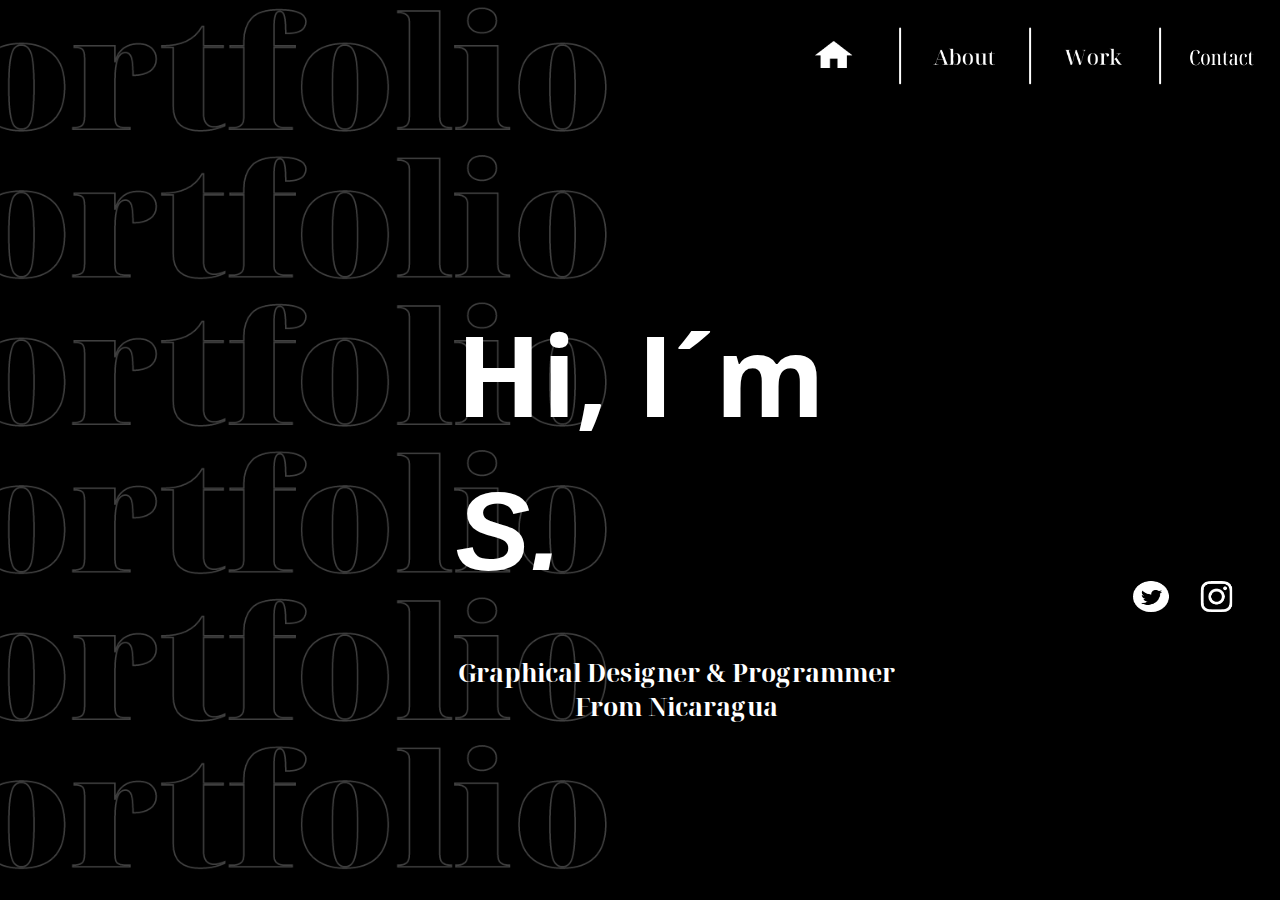
<file: index.html>
<!DOCTYPE html>
<html>
<head>
<title>Hi, I'm S.</title>
<link rel="stylesheet" href="style.css">
<link rel="preconnect" href="https://fonts.googleapis.com">
<link rel="preconnect" href="https://fonts.gstatic.com" crossorigin>
<link href="https://fonts.googleapis.com/css2?family=Noto+Serif+Display&family=Open+Sans:wght@800&family=Prompt:wght@300&family=Work+Sans:wght@100&display=swap" rel="stylesheet"> 

<body>
<div class="banner">
    <a href="contact.html">
    <img src="imagenes/contacto.png" width="110" height="110" align="right"></a>
    <img src="imagenes/linea.png" width="20" height="110" align="right">
   
    <a href="work.html">
    <img src="imagenes/trabajos.png" width="110" height="110" align="right"></a>
    <img src="imagenes/linea.png" width="20" height="110" align="right">
     
    <a href="about.html">
    <img src="imagenes/sobre.png" width="110" height="110" align="right"></a>
     <img src="imagenes/linea.png" width="20" height="110" align="right">
    
    <a href="index.html">
     <img src="imagenes/casita.png" width="110" height="110" align="right"></a>

    <h1 class="hi">Hi, I´m <br>
        <i>S.</i></h2></h1>

    <h2 class="sobremi">Graphical Designer & Programmer <br>
     From Nicaragua</h2>

     <a href="https://www.instagram.com/?hl=es-lal">
      <img src="imagenes/ig.png" class="ig"></a>

    <a href="https://twitter.com/iniciarsesion?lang=es">
      <img src="imagenes/tw.png" class="tw"></a>

</div>
</body>
</html>
</file>
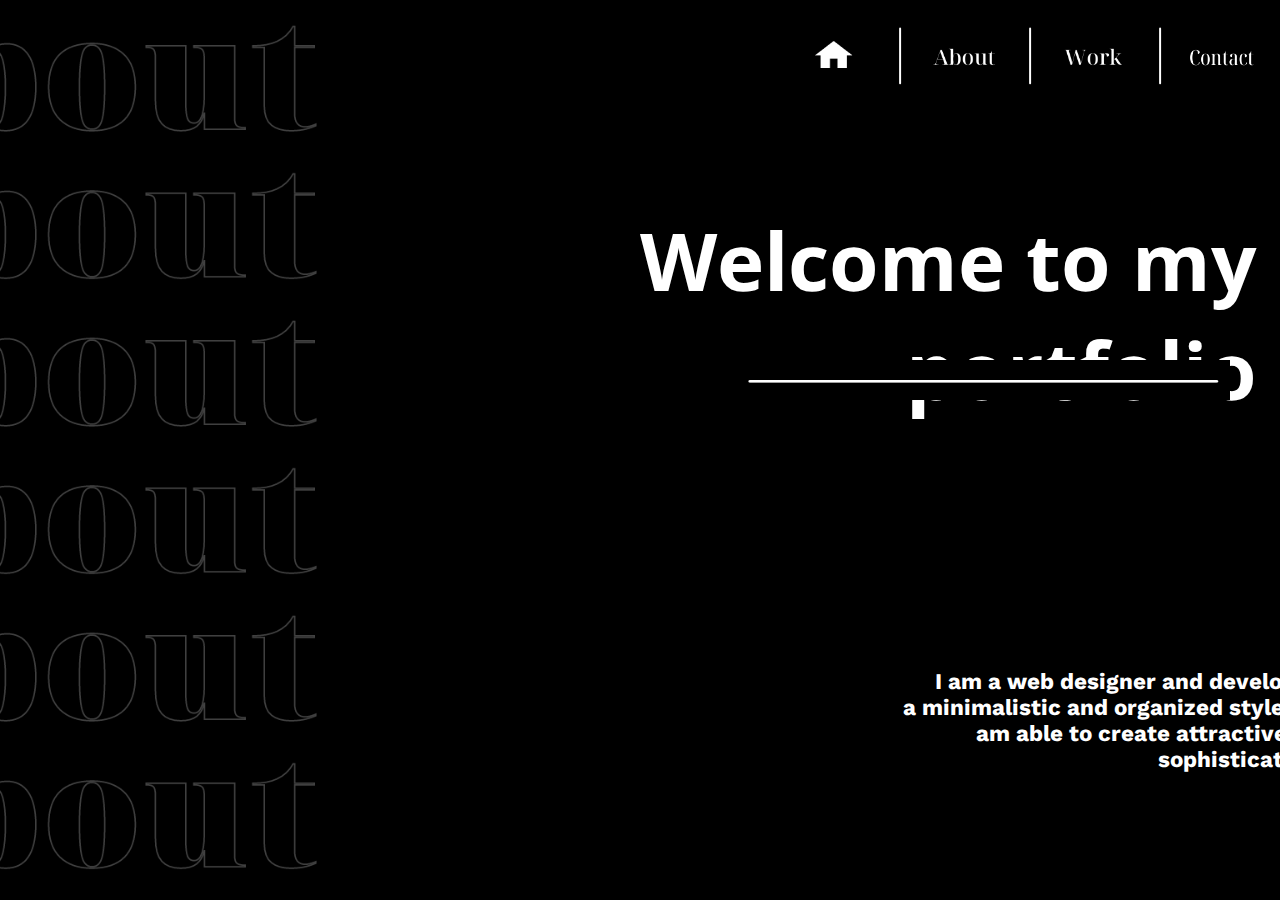
<file: about.html>
<!DOCTYPE html>
<html>
<head>
<title>Hi, I'm S.</title>
<link rel="stylesheet" href="style.css">
<link rel="preconnect" href="https://fonts.googleapis.com">
<link rel="preconnect" href="https://fonts.gstatic.com" crossorigin>
<link href="https://fonts.googleapis.com/css2?family=Noto+Serif+Display&family=Open+Sans:wght@800&family=Prompt:wght@300&family=Work+Sans:wght@100&display=swap" rel="stylesheet">
</head>
<body style="color: black;">
<div class="about">
        <a href="contact.html">
        <img src="imagenes/contacto.png" width="110" height="110" align="right"></a>
        <img src="imagenes/linea.png" width="20" height="110" align="right">
       
        <a href="work.html">
        <img src="imagenes/trabajos.png" width="110" height="110" align="right"></a>
        <img src="imagenes/linea.png" width="20" height="110" align="right">
         
        <a href="about.html">
        <img src="imagenes/sobre.png" width="110" height="110" align="right"></a>
         <img src="imagenes/linea.png" width="20" height="110" align="right">
        
        <a href="index.html">
         <img src="imagenes/casita.png" width="110" height="110" align="right"></a>

<h1 class="welcometo"> Welcome to my<br>
                        portfolio</h1>
<br>

<img src="imagenes/lineaabout.png" class="lineaabout">

<h2 class="descripcion">I am a web designer and developer, who with<br>
     a minimalistic and organized style in my work, I<br>
    am able to create attractively simple and <br>
    sophisticated web pages</h2>

</div>
</body>
</html>
</file>
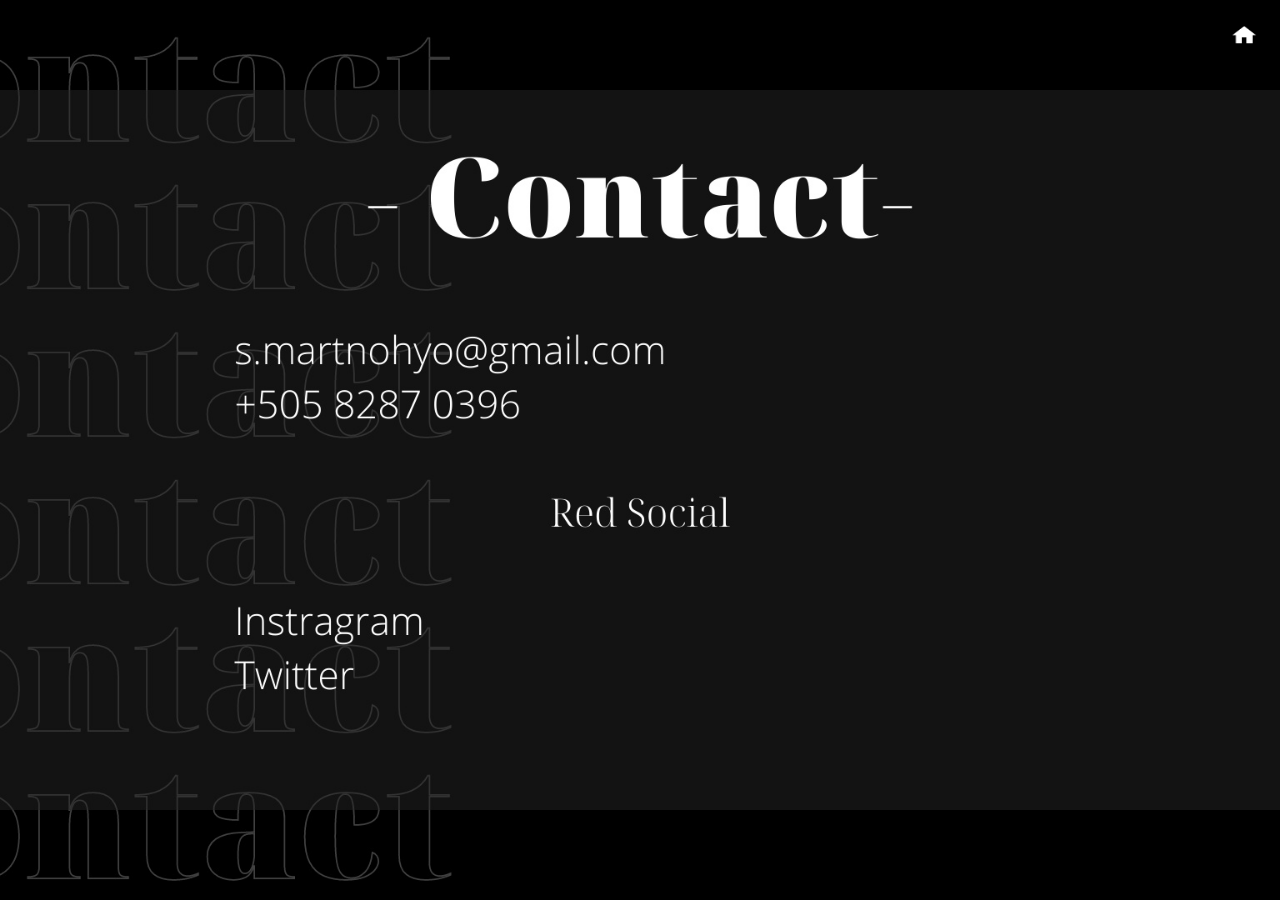
<file: contact.html>
<!DOCTYPE html>
<html>
<head>
<title>Hi, I'm S.</title>
<link rel="stylesheet" href="style.css">
<link rel="preconnect" href="https://fonts.googleapis.com">
<link rel="preconnect" href="https://fonts.gstatic.com" crossorigin>
<link href="https://fonts.googleapis.com/css2?family=Noto+Serif+Display&family=Open+Sans:wght@800&family=Prompt:wght@300&family=Work+Sans:wght@100&display=swap" rel="stylesheet">

</head>
<body>
<div class="contactobg">
        
        <a href="index.html">
         <img src="imagenes/casita.png" width="70" height="70" align="right"></a>



</div>
</body>
</html>
</file>
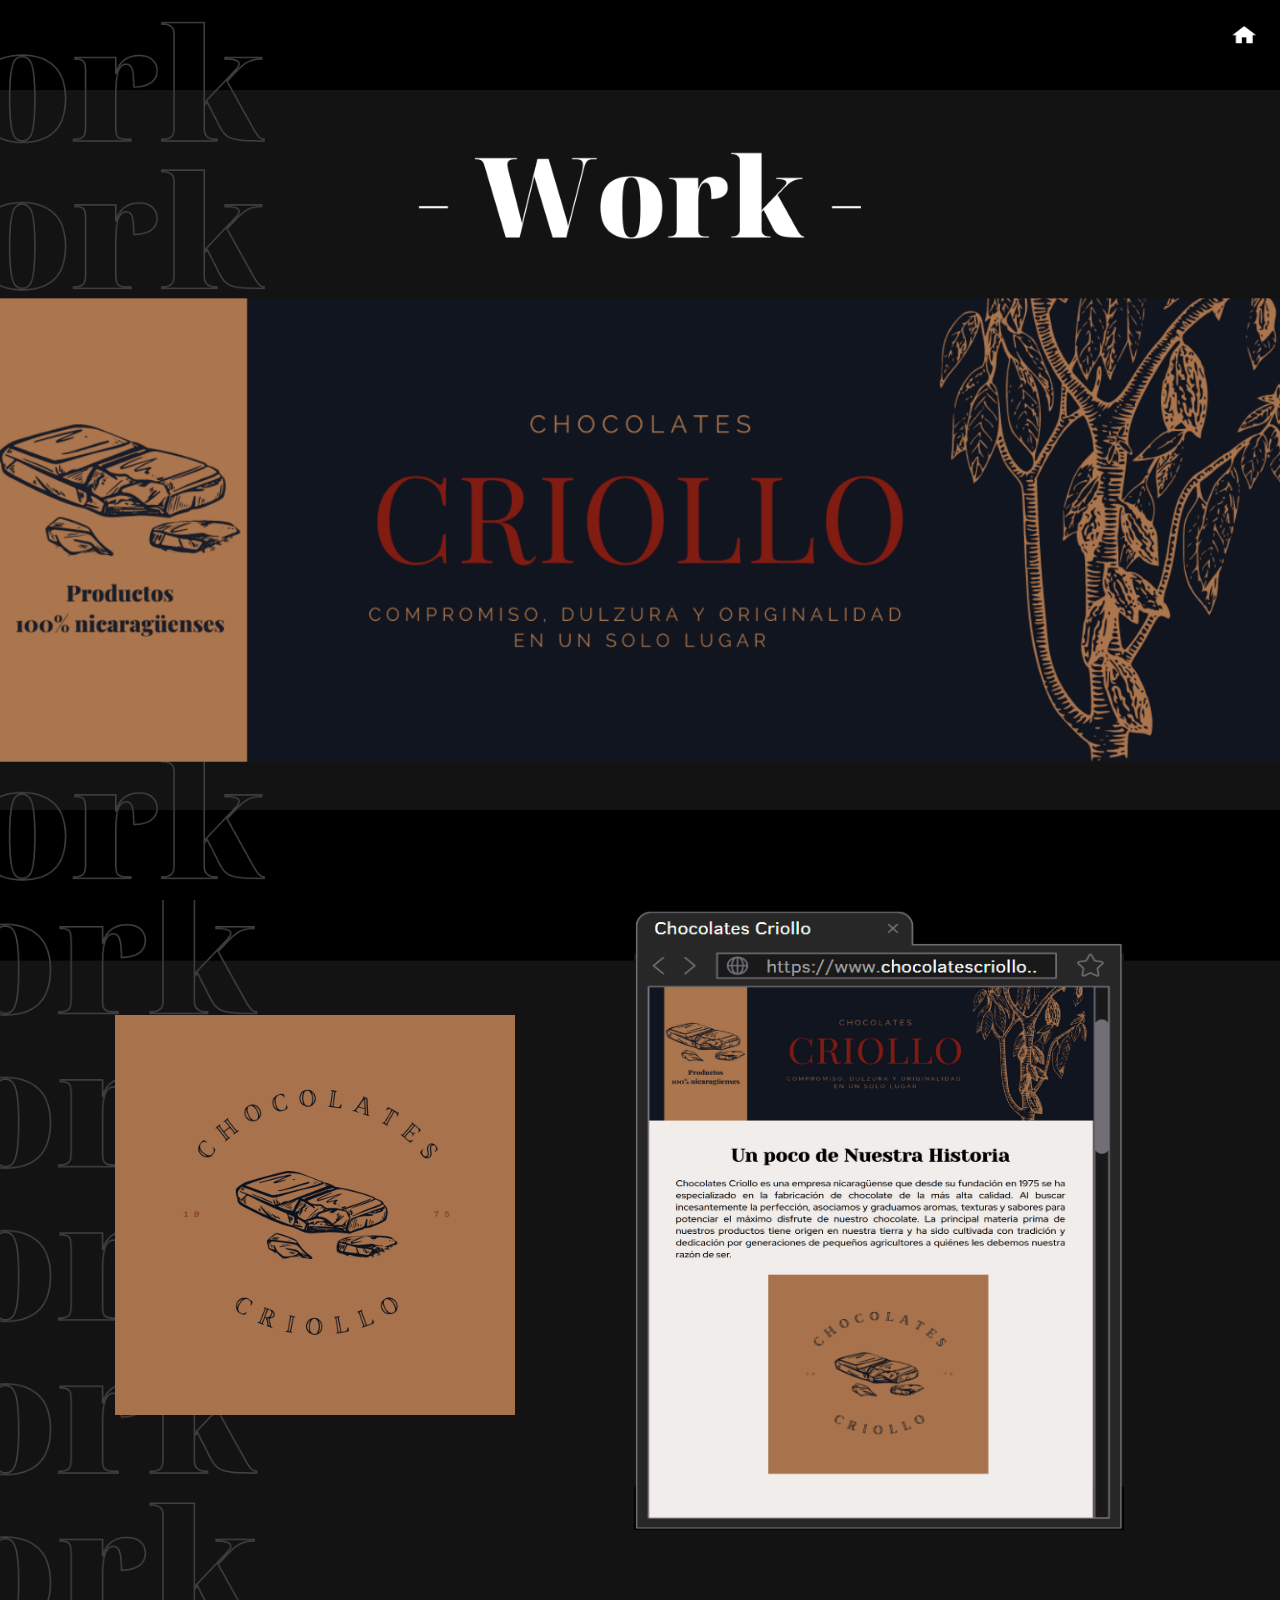
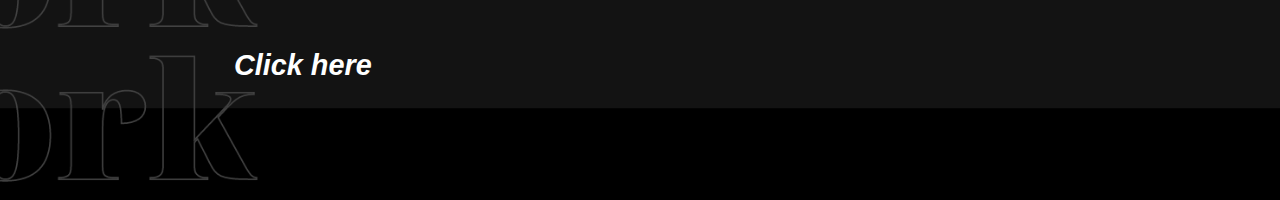
<file: work.html>
<!DOCTYPE html>
<html>
<head>
<title>Hi, I'm S.</title>
<link rel="stylesheet" href="style.css">
<link rel="preconnect" href="https://fonts.googleapis.com">
<link rel="preconnect" href="https://fonts.gstatic.com" crossorigin>
<link href="https://fonts.googleapis.com/css2?family=Noto+Serif+Display&family=Open+Sans:wght@800&family=Prompt:wght@300&family=Work+Sans:wght@100&display=swap" rel="stylesheet">

<a href="index.html">
<img src="imagenes/casita.png" width="70" height="70" align="right"></a>

</head>
<body>

<div class="workbg">
</div>

<div class="workbg2">
    <img src="imagenes/logo.png" width="400" height="400" class="logo">

    <a href="https://sheylahlacayo.github.io/OPC/">

    <h2 class="enlacecriollo">Click here</h2></a>

    <img src="imagenes/tab1.PNG" width="490" height="620" class="tab">
</div>



</body>
</html>
</file>
<file: style.css>
*{
    margin: 0;
    padding: 0;
    font-family: sans-serif;

}
.banner{
    width: 100%;
    height: 100vh;
    background-image:url(./imagenes/home.png);
    background-size: cover;
    background-position: center;
}

h1.hi{
    color: white;
    font-family: 'Open Sans', sans-serif;
    font-size: 7em;
    text-align: justify;
    position: absolute;
    top: 50%;
    left: 50%;
    transform: translateX(-50%) translateY(-50%)
}

h2.sobremi{
    color: white;
    font-size: 25px;
    font-family: 'Noto Serif Display', serif;
    text-align: center;
    position: absolute;
    top: 75%;
    left: 46%;
    transform: translateX(-30%) translateY(-30%)
}
.about{
    width: 100%;
    height: 100vh;
    background-image:url(./imagenes/about.png);
    background-size: cover;
    background-position: center;
}
h1.welcometo{
    color: white;
    font-size: 5em;
    font-family: 'Open Sans', sans-serif;
    text-align: right;
    position: absolute;
    top: 30%;
    left: 50%;
    transform: translateX(-0%) translateY(-30%)
}
h2.descripcion{
    color: white;
    font-size: 140%;
    font-family: 'Work Sans', sans-serif;
    text-align: right;
    position: absolute;
    top: 80%;
    left: 0%;
    transform: translateX(170%) translateY(-50%)
}
.workbg{
    width: 100%;
    height: 100vh;
    background-image:url(./imagenes/work1.png);
    background-size: cover;
    background-position: center;
}
.workbg2{
    width: 100%;
    height: 100vh;
    background-image:url(./imagenes/work.png);
    background-size: cover;
    background-position: center;
}
.logo{
    float: center;
    padding: 70px; 
    margin: 45px; 
}
h2.enlacecriollo{
    font-style: italic;
    color: white;
    font-size: 180%;
    text-align: right;
    position: absolute;
    top: 185%;
    left: 0%;
    transform: translateX(170%) translateY(-50%)
}
.contactobg{
    width: 100%;
    height: 100vh;
    background-image:url(./imagenes/contactofondo.jpg);
    background-size: cover;
    background-position: center;
}
.ig{
    float: right;
    padding: 10px; 
    margin: 10px; 
    width: 60px;
    height: 50px;
    position: absolute;
    right: 5px;
    top: 550px;
}
.tw{
    float: right;
    padding: 10px; 
    margin: 10px; 
    width: 50px;
    height: 50px;
    position: absolute;
    right: 85px;
    top: 550px;
}
.lineaabout{
    float: right;
    padding: 0px; 
    margin: 0px; 
    width: 500px;
    height: 40px;
    position: absolute;
    right: 50px;
    top: 360px;
}
</file>
